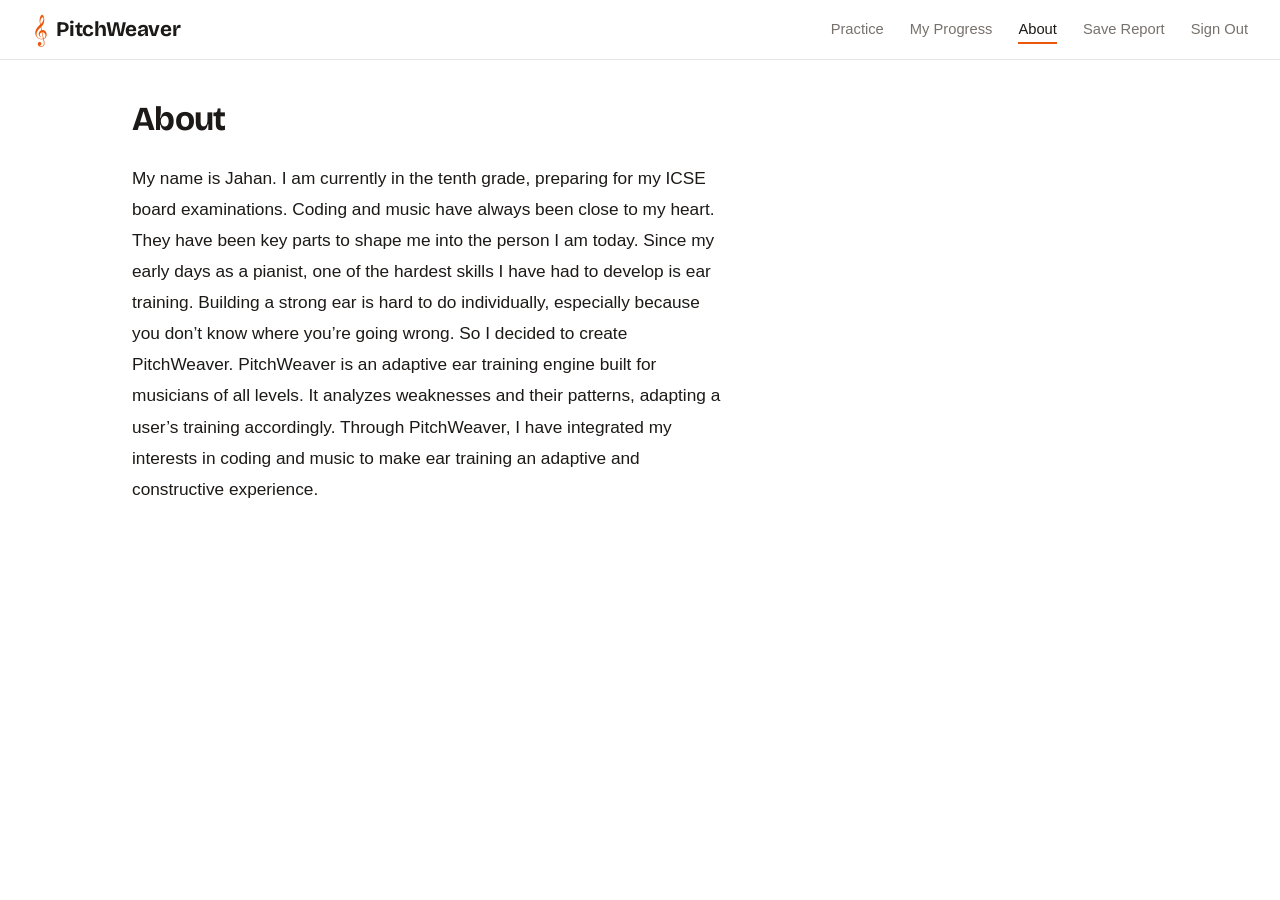
<file: Frontend/about.html>
<!DOCTYPE html>
<html lang="en">
<head>
  <meta charset="UTF-8">
  <meta name="viewport" content="width=device-width, initial-scale=1.0">
  <title>PitchWeaver · About</title>
  <link rel="stylesheet" href="style.css?v=20261101b">
  <style>
    body { overflow: auto; height: auto; min-height: 100vh; }
    .about-text { margin-top: 24px; font-size: 1.08rem; line-height: 1.8; max-width: 62ch; }
  </style>
</head>
<body>

  <header class="app-header">
    <a class="header-brand" href="/">
      <span class="header-clef">𝄞</span>
      <span class="header-title">PitchWeaver</span>
    </a>
    <nav class="header-nav">
      <a class="nav-link" href="/">Practice</a>
      <a class="nav-link" href="dashboard.html">My Progress</a>
      <a class="nav-link active" href="about.html">About</a>
      <button class="nav-link" onclick="showSaveReportDialog()">Save Report</button>
      <button class="nav-link nav-signout" onclick="handleLogout()">Sign Out</button>
    </nav>
  </header>

  <main class="page">
    <h1>About</h1>
    <p class="about-text">My name is Jahan. I am currently in the tenth grade, preparing for my ICSE board examinations. Coding and music have always been close to my heart. They have been key parts to shape me into the person I am today. Since my early days as a pianist, one of the hardest skills I have had to develop is ear training. Building a strong ear is hard to do individually, especially because you don’t know where you’re going wrong. So I decided to create PitchWeaver. PitchWeaver is an adaptive ear training engine built for musicians of all levels. It analyzes weaknesses and their patterns, adapting a user’s training accordingly. Through PitchWeaver, I have integrated my interests in coding and music to make ear training an adaptive and constructive experience.</p>
  </main>

  <div class="modal-overlay hidden" id="modal-overlay">
    <div class="modal-box" role="dialog" aria-modal="true" aria-labelledby="modal-title">
      <div class="modal-title" id="modal-title"></div>
      <div class="modal-message" id="modal-message"></div>
      <div class="modal-actions" id="modal-actions"></div>
    </div>
  </div>

  <script src="report.js?v=20261101"></script>
  <script>
    'use strict';
    async function handleLogout() {
      try { sessionStorage.removeItem('pw_session_state'); } catch {}
      await fetch('/api/auth/logout', { method: 'POST' });
      window.location.href = '/login';
    }
  </script>
</body>
</html>
</file>
<file: Frontend/style.css>
@import url('https://fonts.googleapis.com/css2?family=Bricolage+Grotesque:opsz,wght@12..96,500;12..96,700&display=swap');

:root {
  --paper:       #ffffff;
  --ink:         #1c1917;
  --muted:       #78716c;
  --rule:        #e7e5e4;
  --rule-strong: #d6d3d1;
  --orange:      #ea580c;
  --orange-ink:  #c2410c;
  --orange-wash: #fff7ed;
  --green:       #15803d;
  --green-wash:  #f0fdf4;
  --red:         #b91c1c;
  --red-wash:    #fef2f2;
  --blue:        #1d4ed8;

  --gold:  var(--orange-ink);
  --mint:  var(--green);
  --rose:  var(--red);
  --ivory: var(--ink);
  --dim:   var(--muted);
  --text:  var(--ink);

  --font: -apple-system, BlinkMacSystemFont, 'Segoe UI', Roboto, Helvetica, Arial, sans-serif;
  --font-display: 'Bricolage Grotesque', var(--font);
  --font-serif: var(--font);
}

*, *::before, *::after { box-sizing: border-box; margin: 0; padding: 0; }

body {
  height: 100vh;
  background: var(--paper);
  color: var(--ink);
  font-family: var(--font);
  font-size: 15px;
  line-height: 1.5;
  display: flex;
  flex-direction: column;
  overflow: hidden;
}

em, i, cite, address { font-style: normal; }

:focus-visible { outline: 2px solid var(--orange); outline-offset: 2px; }

.app-header {
  display: flex;
  align-items: center;
  justify-content: space-between;
  gap: 16px;
  padding: 14px 32px;
  flex-shrink: 0;
  border-bottom: 1px solid var(--rule);
  background: var(--paper);
}
.header-brand {
  display: flex;
  align-items: center;
  gap: 8px;
  text-decoration: none;
  color: var(--ink);
}
.header-clef { font-size: 1.7rem; color: var(--orange); line-height: 1; }
.header-title {
  font-family: var(--font-display);
  font-size: 1.3rem;
  font-weight: 700;
  letter-spacing: -0.01em;
}

.header-nav { display: flex; align-items: center; gap: 26px; flex-wrap: wrap; }
.nav-link {
  background: none;
  border: none;
  padding: 2px 0;
  color: var(--muted);
  font-family: var(--font);
  font-size: 0.92rem;
  font-weight: 500;
  text-decoration: none;
  cursor: pointer;
  border-bottom: 2px solid transparent;
}
.nav-link:hover { color: var(--ink); }
.nav-link.active { color: var(--ink); border-bottom-color: var(--orange); }
.nav-link.nav-signout:hover { color: var(--red); }

.main-layout {
  display: grid;
  grid-template-columns: minmax(0, 1fr) 340px;
  flex: 1;
  min-height: 0;
  overflow: hidden;
}

.section-title {
  font-family: var(--font-display);
  font-size: 1.05rem;
  font-weight: 700;
  color: var(--ink);
  margin-bottom: 12px;
}
.section-head { display: flex; align-items: baseline; justify-content: space-between; }

.stage {
  padding: 32px 48px 24px;
  display: flex;
  flex-direction: column;
  gap: 32px;
  min-height: 0;
  overflow: hidden;
}

.level-line { font-size: 0.9rem; color: var(--muted); margin-bottom: 6px; }
#status-text {
  font-family: var(--font-display);
  font-size: 1.9rem;
  font-weight: 700;
  line-height: 1.2;
  letter-spacing: -0.015em;
  color: var(--ink);
  max-width: 28ch;
  min-height: 2.3rem;
}
.listen-actions { display: flex; align-items: center; gap: 18px; margin-top: 18px; }

.btn-play {
  display: inline-flex;
  align-items: center;
  gap: 10px;
  background: var(--orange);
  color: #ffffff;
  border: none;
  border-radius: 999px;
  padding: 12px 30px;
  font-size: 1rem;
  font-weight: 700;
  font-family: var(--font);
  cursor: pointer;
  position: relative;
  overflow: hidden;
  transition: background 0.15s;
}
.btn-play:hover:not(:disabled) { background: var(--orange-ink); }
.btn-play:disabled { opacity: 0.4; cursor: not-allowed; }

@keyframes ripple {
  0%   { transform: scale(0); opacity: 0.5; }
  100% { transform: scale(4); opacity: 0; }
}
.ripple-circle {
  position: absolute;
  border-radius: 50%;
  background: rgba(255,255,255,0.45);
  width: 60px; height: 60px;
  margin-left: -30px; margin-top: -30px;
  animation: ripple 0.55s linear forwards;
  pointer-events: none;
}

.btn-replay {
  display: inline-flex;
  align-items: center;
  gap: 6px;
  background: none;
  border: none;
  color: var(--orange-ink);
  padding: 6px 2px;
  font-size: 0.98rem;
  font-weight: 600;
  font-family: var(--font);
  cursor: pointer;
}
.btn-replay:hover:not(:disabled) { text-decoration: underline; text-underline-offset: 4px; }
.btn-replay:disabled { color: var(--rule-strong); cursor: not-allowed; }

.waveform-wrap {
  position: relative;
  height: 34px;
  margin-top: 22px;
  border-bottom: 1px solid var(--rule-strong);
  max-width: 560px;
}
#waveform-canvas { width: 100%; height: 100%; display: block; }
.waveform-idle-label { display: none; }

@keyframes metronomeTick {
  0%   { transform: rotate(-20deg); }
  50%  { transform: rotate(20deg); }
  100% { transform: rotate(-20deg); }
}
.metronome-loader { display: none; flex-direction: column; align-items: center; gap: 3px; }
.metronome-loader.visible { display: flex; }
.metronome-arm {
  width: 2px;
  height: 24px;
  background: var(--orange);
  transform-origin: bottom center;
  animation: metronomeTick 0.6s ease-in-out infinite;
}
.metronome-dot { width: 7px; height: 7px; border-radius: 50%; background: var(--orange); }

.interval-grid { display: grid; grid-template-columns: repeat(6, 1fr); gap: 8px; max-width: 820px; }
.btn-interval {
  padding: 11px 6px;
  background: var(--paper);
  border: 1px solid var(--rule-strong);
  border-radius: 8px;
  color: var(--ink);
  font-family: var(--font);
  font-size: 0.86rem;
  font-weight: 500;
  text-align: center;
  cursor: pointer;
  transition: border-color 0.12s, background 0.12s;
}
.btn-interval:hover:not(:disabled) { border-color: var(--orange); background: var(--orange-wash); }
.btn-interval:disabled { color: #a8a29e; cursor: not-allowed; }
.btn-interval.btn-correct { background: var(--green-wash); border-color: var(--green); color: var(--green); font-weight: 700; }
.btn-interval.btn-wrong   { background: var(--red-wash);   border-color: var(--red);   color: var(--red);   font-weight: 700; }
.btn-interval.btn-reveal  { border-color: var(--green); color: var(--green); border-style: dashed; }

.score { flex: 1; min-height: 0; display: flex; flex-direction: column; }
.staff-wrap { flex: 1; min-height: 0; overflow: auto; }
#staff-svg { display: block; }
.staff-empty-msg { font-size: 0.9rem; color: var(--muted); max-width: 52ch; }

.sidebar {
  padding: 32px 28px 24px;
  border-left: 1px solid var(--rule);
  display: flex;
  flex-direction: column;
  min-height: 0;
  overflow: hidden;
}
.sidebar > section + section { margin-top: 22px; padding-top: 20px; border-top: 1px solid var(--rule); }
.sidebar > section { flex: 0 0 auto; }
.sidebar > section.accuracy { flex: 1; min-height: 0; display: flex; flex-direction: column; }

.stats-strip { display: grid; grid-template-columns: repeat(3, 1fr); }
.stat-box + .stat-box { border-left: 1px solid var(--rule); padding-left: 14px; }
.stat-value {
  font-family: var(--font-display);
  font-size: 1.7rem;
  font-weight: 700;
  line-height: 1.1;
  color: var(--ink);
}
.stat-label { font-size: 0.82rem; color: var(--muted); }

.btn-reset {
  background: none;
  border: none;
  color: var(--muted);
  font-size: 0.84rem;
  font-family: var(--font);
  cursor: pointer;
}
.btn-reset:hover { color: var(--red); text-decoration: underline; text-underline-offset: 3px; }

.ai-state-badge {
  display: inline-flex;
  align-items: center;
  gap: 6px;
  font-weight: 700;
  font-size: 0.95rem;
  margin-bottom: 4px;
}
.ai-state-badge.COLLECTING_DATA  { color: var(--blue); }
.ai-state-badge.STABLE_LEARNING  { color: var(--green); }
.ai-state-badge.FATIGUE_DETECTED { color: var(--orange-ink); }
.ai-state-badge.RANDOM_GUESSING  { color: var(--red); }
.ai-state-badge.SYSTEMATIC_SWAP  { color: var(--orange-ink); }
.ai-state-label { font-size: 0.9rem; color: var(--ink); }
.ai-action-text { font-size: 0.84rem; color: var(--muted); margin-top: 6px; }
.ai-action-text:empty { display: none; }

.tuning-gauge-wrap { margin-top: 14px; }
.tuning-gauge-track { height: 4px; background: var(--rule); border-radius: 2px; position: relative; }
.tuning-gauge-fill { height: 100%; border-radius: 2px; background: #fdba74; transition: width 0.5s ease; }
.tuning-gauge-needle {
  position: absolute;
  top: -6px;
  width: 3px;
  height: 16px;
  background: var(--orange);
  border-radius: 2px;
  transform: translateX(-50%);
  transition: left 0.5s ease;
}
.tuning-center-line {
  position: absolute;
  top: -4px;
  left: 50%;
  width: 1px;
  height: 12px;
  background: var(--muted);
  transform: translateX(-50%);
}
.tuning-gauge-ends { display: flex; justify-content: space-between; font-size: 0.74rem; color: var(--muted); margin-top: 6px; }

.attention-list { display: flex; flex-direction: column; }
.attention-item {
  display: flex;
  justify-content: space-between;
  align-items: baseline;
  padding: 6px 0;
  border-bottom: 1px dashed var(--rule);
}
.attention-item:last-child { border-bottom: none; }
.attention-interval-name { font-size: 0.9rem; color: var(--ink); }
.attention-miss-count { font-size: 0.82rem; color: var(--red); }
.attention-empty { font-size: 0.88rem; color: var(--muted); }

.progress-rows { display: flex; flex-direction: column; gap: 8px; flex: 1; min-height: 0; overflow-y: auto; }
.progress-row { display: grid; grid-template-columns: 110px 1fr 44px; align-items: center; gap: 10px; font-size: 0.86rem; }
.pr-name { color: var(--ink); white-space: nowrap; overflow: hidden; text-overflow: ellipsis; }
.pr-bar-wrap { height: 4px; background: var(--rule); border-radius: 2px; overflow: hidden; }
.pr-bar-fill { height: 100%; background: var(--orange); transition: width 0.4s ease; }
.pr-pct { text-align: right; color: var(--muted); font-variant-numeric: tabular-nums; }

#feedback-flash {
  position: fixed;
  bottom: 28px;
  left: 50%;
  transform: translateX(-50%) translateY(10px);
  padding: 9px 20px;
  border-radius: 999px;
  font-size: 0.92rem;
  font-weight: 600;
  pointer-events: none;
  opacity: 0;
  transition: opacity 0.2s, transform 0.2s;
  z-index: 200;
  white-space: nowrap;
  max-width: 90vw;
  overflow: hidden;
  text-overflow: ellipsis;
  color: #ffffff;
}
#feedback-flash.show { opacity: 1; transform: translateX(-50%) translateY(0); }
#feedback-flash.correct { background: var(--green); }
#feedback-flash.wrong   { background: var(--red); }

@keyframes burstRing {
  0%   { transform: translate(-50%,-50%) scale(0.4); opacity: 0.6; }
  100% { transform: translate(-50%,-50%) scale(2.2); opacity: 0; }
}
.burst-ring {
  position: fixed;
  pointer-events: none;
  border-radius: 50%;
  border: 2px solid var(--green);
  width: 80px; height: 80px;
  animation: burstRing 0.55s ease-out forwards;
  z-index: 300;
}

::-webkit-scrollbar { width: 6px; height: 6px; }
::-webkit-scrollbar-track { background: transparent; }
::-webkit-scrollbar-thumb { background: var(--rule-strong); border-radius: 3px; }

.modal-overlay {
  position: fixed;
  inset: 0;
  background: rgba(28,25,23,0.35);
  display: flex;
  align-items: center;
  justify-content: center;
  z-index: 400;
}
.modal-box {
  background: var(--paper);
  border-radius: 12px;
  padding: 26px 28px 22px;
  max-width: 420px;
  width: calc(100% - 48px);
  box-shadow: 0 24px 60px rgba(28,25,23,0.25);
}
.modal-title { font-family: var(--font-display); font-size: 1.2rem; font-weight: 700; color: var(--ink); margin-bottom: 8px; }
.modal-message { font-size: 0.94rem; color: var(--muted); margin-bottom: 22px; }
.modal-actions { display: flex; justify-content: flex-end; gap: 10px; }
.modal-btn {
  font-family: var(--font);
  font-size: 0.92rem;
  font-weight: 600;
  border-radius: 999px;
  padding: 8px 20px;
  cursor: pointer;
}
.modal-btn-primary { background: var(--orange); color: #ffffff; border: 1px solid var(--orange); }
.modal-btn-primary:hover { background: var(--orange-ink); }
.modal-btn-secondary { background: none; color: var(--muted); border: 1px solid transparent; }
.modal-btn-secondary:hover { color: var(--ink); }
.modal-btn-danger { background: var(--red); color: #ffffff; border: 1px solid var(--red); }
.modal-btn-danger:hover { background: #991b1b; }

.modal-field { text-align: left; margin-bottom: 14px; }
.modal-field label { display: block; font-size: 0.86rem; color: var(--muted); margin-bottom: 5px; }
.modal-field input {
  width: 100%;
  border: 1px solid var(--rule-strong);
  border-radius: 8px;
  padding: 10px 12px;
  color: var(--ink);
  font-size: 0.95rem;
  font-family: var(--font);
  outline: none;
}
.modal-field input:focus { border-color: var(--orange); }
.modal-error { color: var(--red); font-size: 0.86rem; margin-bottom: 14px; text-align: left; }

.page {
  max-width: 1080px;
  margin: 0 auto;
  padding: 40px 32px 56px;
  width: 100%;
}
.page h1 {
  font-family: var(--font-display);
  font-size: 2.1rem;
  font-weight: 700;
  letter-spacing: -0.02em;
  line-height: 1.15;
}
.page .lede { color: var(--muted); margin-top: 6px; max-width: 60ch; }
.page section { margin-top: 36px; padding-top: 24px; border-top: 1px solid var(--rule); }
.hint { font-size: 0.86rem; color: var(--muted); margin: -6px 0 12px; }

.hidden { display: none !important; }
.text-gold { color: var(--orange-ink); }
.text-mint { color: var(--green); }
.text-rose { color: var(--red); }
.text-dim  { color: var(--muted); }

@media (max-width: 1100px), (max-height: 640px) {
  body { height: auto; min-height: 100vh; overflow: auto; }
  .main-layout { grid-template-columns: 1fr; overflow: visible; }
  .stage, .sidebar { overflow: visible; }
  .sidebar { border-left: none; border-top: 1px solid var(--rule); }
  .score { flex: none; }
}
@media (max-width: 720px) {
  .app-header { flex-direction: column; align-items: flex-start; padding: 12px 18px; }
  .header-nav { gap: 18px; }
  .stage { padding: 24px 18px; }
  .sidebar { padding: 24px 18px; }
  #status-text { font-size: 1.5rem; }
  .interval-grid { grid-template-columns: repeat(3, 1fr); }
  .page { padding: 28px 18px 40px; }
}
@media (prefers-reduced-motion: reduce) {
  *, *::before, *::after { animation: none !important; transition: none !important; }
}
</file>
